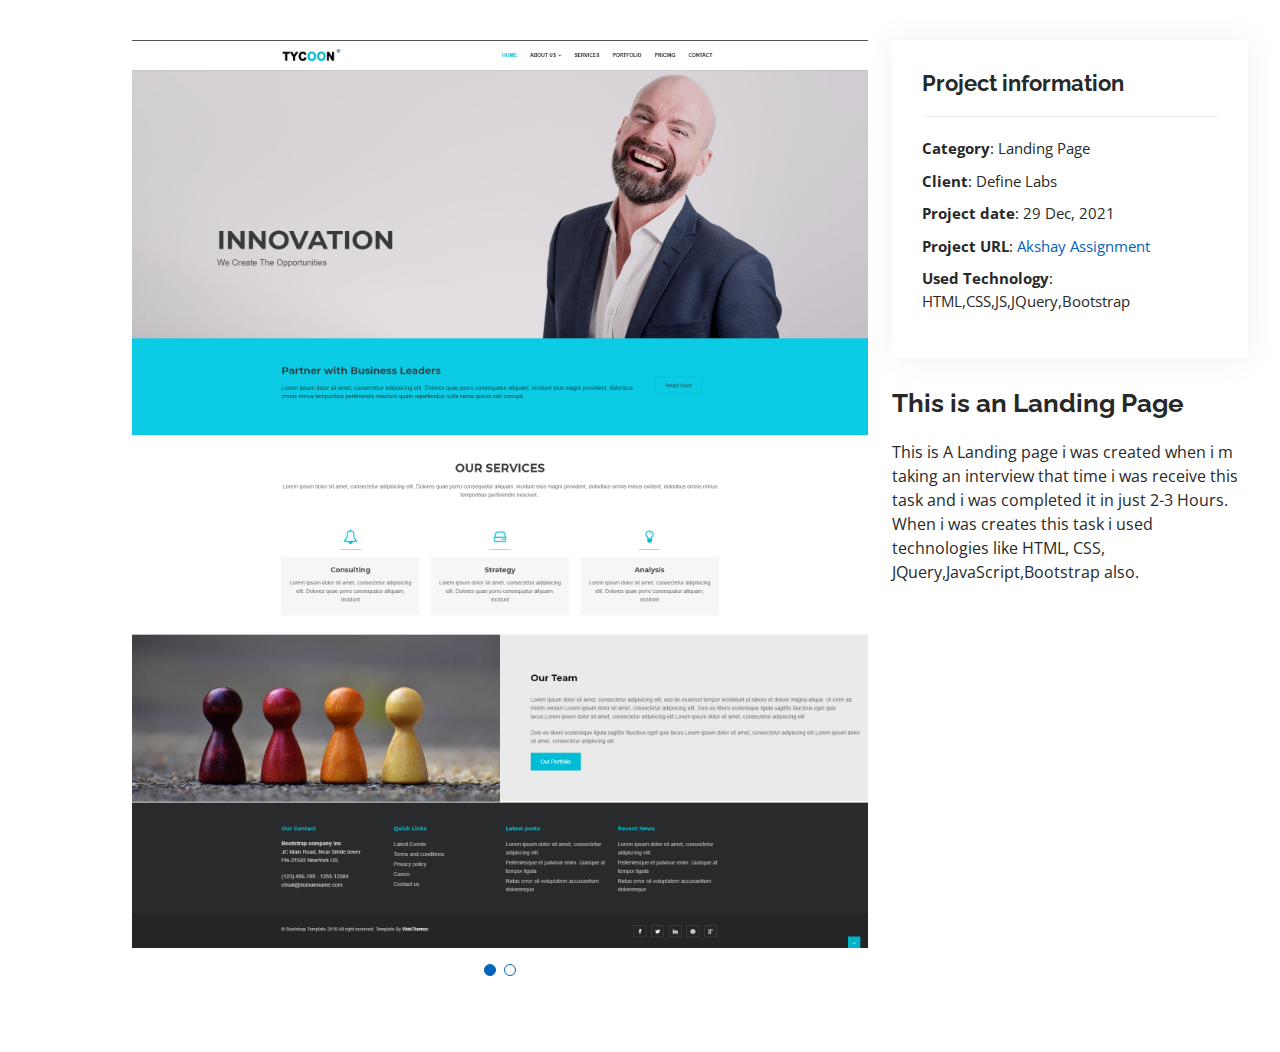
<file: portfolio-details - assign.html>
<!DOCTYPE html>
<html lang="en">

<head>
  <meta charset="utf-8">
  <meta content="width=device-width, initial-scale=1.0" name="viewport">

  <title>Portfolio Details - Personal Bootstrap Template</title>
  <meta content="" name="description">
  <meta content="" name="keywords">

  <!-- Favicons -->
  <link href="assets/img/favicon.png" rel="icon">
  <link href="assets/img/apple-touch-icon.png" rel="apple-touch-icon">

  <!-- Google Fonts -->
  <link href="https://fonts.googleapis.com/css?family=Open+Sans:300,300i,400,400i,600,600i,700,700i|Raleway:300,300i,400,400i,500,500i,600,600i,700,700i|Poppins:300,300i,400,400i,500,500i,600,600i,700,700i" rel="stylesheet">

  <!-- Vendor CSS Files -->
  <link href="assets/vendor/aos/aos.css" rel="stylesheet">
  <link href="assets/vendor/bootstrap/css/bootstrap.min.css" rel="stylesheet">
  <link href="assets/vendor/bootstrap-icons/bootstrap-icons.css" rel="stylesheet">
  <link href="assets/vendor/boxicons/css/boxicons.min.css" rel="stylesheet">
  <link href="assets/vendor/glightbox/css/glightbox.min.css" rel="stylesheet">
  <link href="assets/vendor/swiper/swiper-bundle.min.css" rel="stylesheet">

  <!-- Template Main CSS File -->
  <link href="assets/css/style.css" rel="stylesheet">

  <!-- =======================================================
  * Template Name: MyResume - v4.7.0
  * Template URL: https://bootstrapmade.com/free-html-bootstrap-template-my-resume/
  * Author: BootstrapMade.com
  * License: https://bootstrapmade.com/license/
  ======================================================== -->
</head>

<body>

  <main id="main">

    <!-- ======= Portfolio Details Section ======= -->
    <section id="portfolio-details" class="portfolio-details">
      <div class="container">

        <div class="row gy-4">

          <div class="col-lg-8">
            <div class="portfolio-details-slider swiper">
              <div class="swiper-wrapper align-items-center">

                <div class="swiper-slide">
                  <img src="assets/img/portfolio/level-one.png" alt="">
                </div>

                <div class="swiper-slide">
                  <img src="assets/img/portfolio/level-one.png" alt="">
                </div>

                

              </div>
              <div class="swiper-pagination"></div>
            </div>
          </div>

          <div class="col-lg-4">
            <div class="portfolio-info">
              <h3>Project information</h3>
              <ul>
                <li><strong>Category</strong>: Landing Page</li>
                <li><strong>Client</strong>: Define Labs</li>
                <li><strong>Project date</strong>: 29 Dec, 2021</li>
                <li><strong>Project URL</strong>: <a href="https://definelabs.000webhostapp.com/">Akshay Assignment</a></li>
                <li><strong>Used Technology</strong>: HTML,CSS,JS,JQuery,Bootstrap</li>
            </ul>
            </div>
            <div class="portfolio-description">
              <h2>This is an Landing Page</h2>
              <p>
                This is A Landing page i was created when i m taking an interview that time i was receive this task and i was completed it in just 2-3 Hours. When i was creates this task i used technologies like HTML, CSS, JQuery,JavaScript,Bootstrap also.
              </p>
            </div>
          </div>

        </div>

      </div>
    </section><!-- End Portfolio Details Section -->

  </main><!-- End #main -->

  <div id="preloader"></div>
  <a href="#" class="back-to-top d-flex align-items-center justify-content-center"><i class="bi bi-arrow-up-short"></i></a>

  <!-- Vendor JS Files -->
  <script src="assets/vendor/purecounter/purecounter.js"></script>
  <script src="assets/vendor/aos/aos.js"></script>
  <script src="assets/vendor/bootstrap/js/bootstrap.bundle.min.js"></script>
  <script src="assets/vendor/glightbox/js/glightbox.min.js"></script>
  <script src="assets/vendor/isotope-layout/isotope.pkgd.min.js"></script>
  <script src="assets/vendor/swiper/swiper-bundle.min.js"></script>
  <script src="assets/vendor/typed.js/typed.min.js"></script>
  <script src="assets/vendor/waypoints/noframework.waypoints.js"></script>
  <script src="assets/vendor/php-email-form/validate.js"></script>

  <!-- Template Main JS File -->
  <script src="assets/js/main.js"></script>

</body>

</html>
</file>
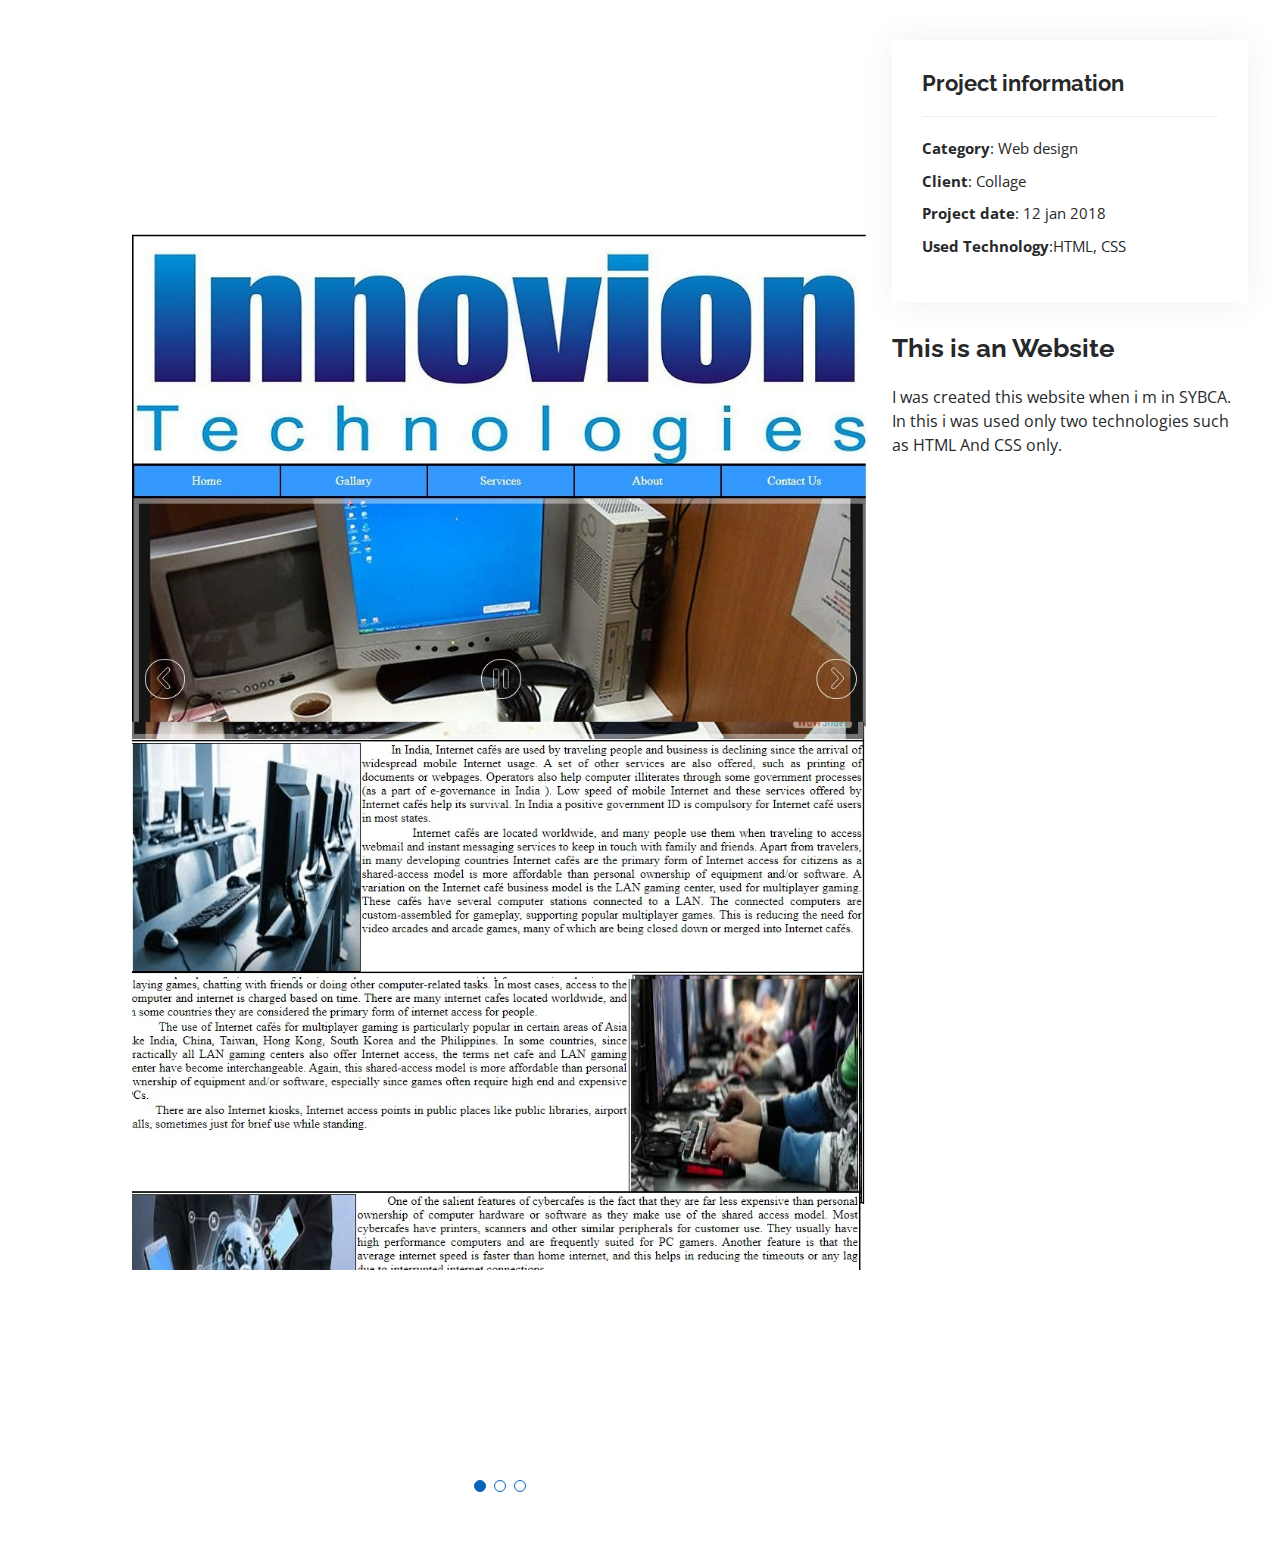
<file: portfolio-details - cafe.html>
<!DOCTYPE html>
<html lang="en">

<head>
  <meta charset="utf-8">
  <meta content="width=device-width, initial-scale=1.0" name="viewport">

  <title>Portfolio Details - Personal Bootstrap Template</title>
  <meta content="" name="description">
  <meta content="" name="keywords">

  <!-- Favicons -->
  <link href="assets/img/favicon.png" rel="icon">
  <link href="assets/img/apple-touch-icon.png" rel="apple-touch-icon">

  <!-- Google Fonts -->
  <link href="https://fonts.googleapis.com/css?family=Open+Sans:300,300i,400,400i,600,600i,700,700i|Raleway:300,300i,400,400i,500,500i,600,600i,700,700i|Poppins:300,300i,400,400i,500,500i,600,600i,700,700i" rel="stylesheet">

  <!-- Vendor CSS Files -->
  <link href="assets/vendor/aos/aos.css" rel="stylesheet">
  <link href="assets/vendor/bootstrap/css/bootstrap.min.css" rel="stylesheet">
  <link href="assets/vendor/bootstrap-icons/bootstrap-icons.css" rel="stylesheet">
  <link href="assets/vendor/boxicons/css/boxicons.min.css" rel="stylesheet">
  <link href="assets/vendor/glightbox/css/glightbox.min.css" rel="stylesheet">
  <link href="assets/vendor/swiper/swiper-bundle.min.css" rel="stylesheet">

  <!-- Template Main CSS File -->
  <link href="assets/css/style.css" rel="stylesheet">

  <!-- =======================================================
  * Template Name: MyResume - v4.7.0
  * Template URL: https://bootstrapmade.com/free-html-bootstrap-template-my-resume/
  * Author: BootstrapMade.com
  * License: https://bootstrapmade.com/license/
  ======================================================== -->
</head>

<body>

  <main id="main">

    <!-- ======= Portfolio Details Section ======= -->
    <section id="portfolio-details" class="portfolio-details">
      <div class="container">

        <div class="row gy-4">

          <div class="col-lg-8">
            <div class="portfolio-details-slider swiper">
              <div class="swiper-wrapper align-items-center">

                <div class="swiper-slide">
                  <img src="assets/img/portfolio/innovion.jpg" alt="">
                </div>

                <div class="swiper-slide">
                  <img src="assets/img/portfolio/inn2.jpg" alt="">
                </div>

                <div class="swiper-slide">
                  <img src="assets/img/portfolio/inn3.jpg" alt="">
                </div>

              </div>
              <div class="swiper-pagination"></div>
            </div>
          </div>

          <div class="col-lg-4">
            <div class="portfolio-info">
              <h3>Project information</h3>
              <ul>
                <li><strong>Category</strong>: Web design</li>
                <li><strong>Client</strong>: Collage</li>
                <li><strong>Project date</strong>: 12 jan 2018</li>
                <li><strong>Used Technology</strong>:HTML, CSS</li>
              </ul>
            </div>
            <div class="portfolio-description">
              <h2>This is an Website</h2>
              <p>
                I was created this website when i m in SYBCA. In this i was used only two technologies such as HTML And CSS only.
              </p>
            </div>
          </div>

        </div>

      </div>
    </section><!-- End Portfolio Details Section -->

  </main><!-- End #main -->

  <div id="preloader"></div>
  <a href="#" class="back-to-top d-flex align-items-center justify-content-center"><i class="bi bi-arrow-up-short"></i></a>

  <!-- Vendor JS Files -->
  <script src="assets/vendor/purecounter/purecounter.js"></script>
  <script src="assets/vendor/aos/aos.js"></script>
  <script src="assets/vendor/bootstrap/js/bootstrap.bundle.min.js"></script>
  <script src="assets/vendor/glightbox/js/glightbox.min.js"></script>
  <script src="assets/vendor/isotope-layout/isotope.pkgd.min.js"></script>
  <script src="assets/vendor/swiper/swiper-bundle.min.js"></script>
  <script src="assets/vendor/typed.js/typed.min.js"></script>
  <script src="assets/vendor/waypoints/noframework.waypoints.js"></script>
  <script src="assets/vendor/php-email-form/validate.js"></script>

  <!-- Template Main JS File -->
  <script src="assets/js/main.js"></script>

</body>

</html>
</file>
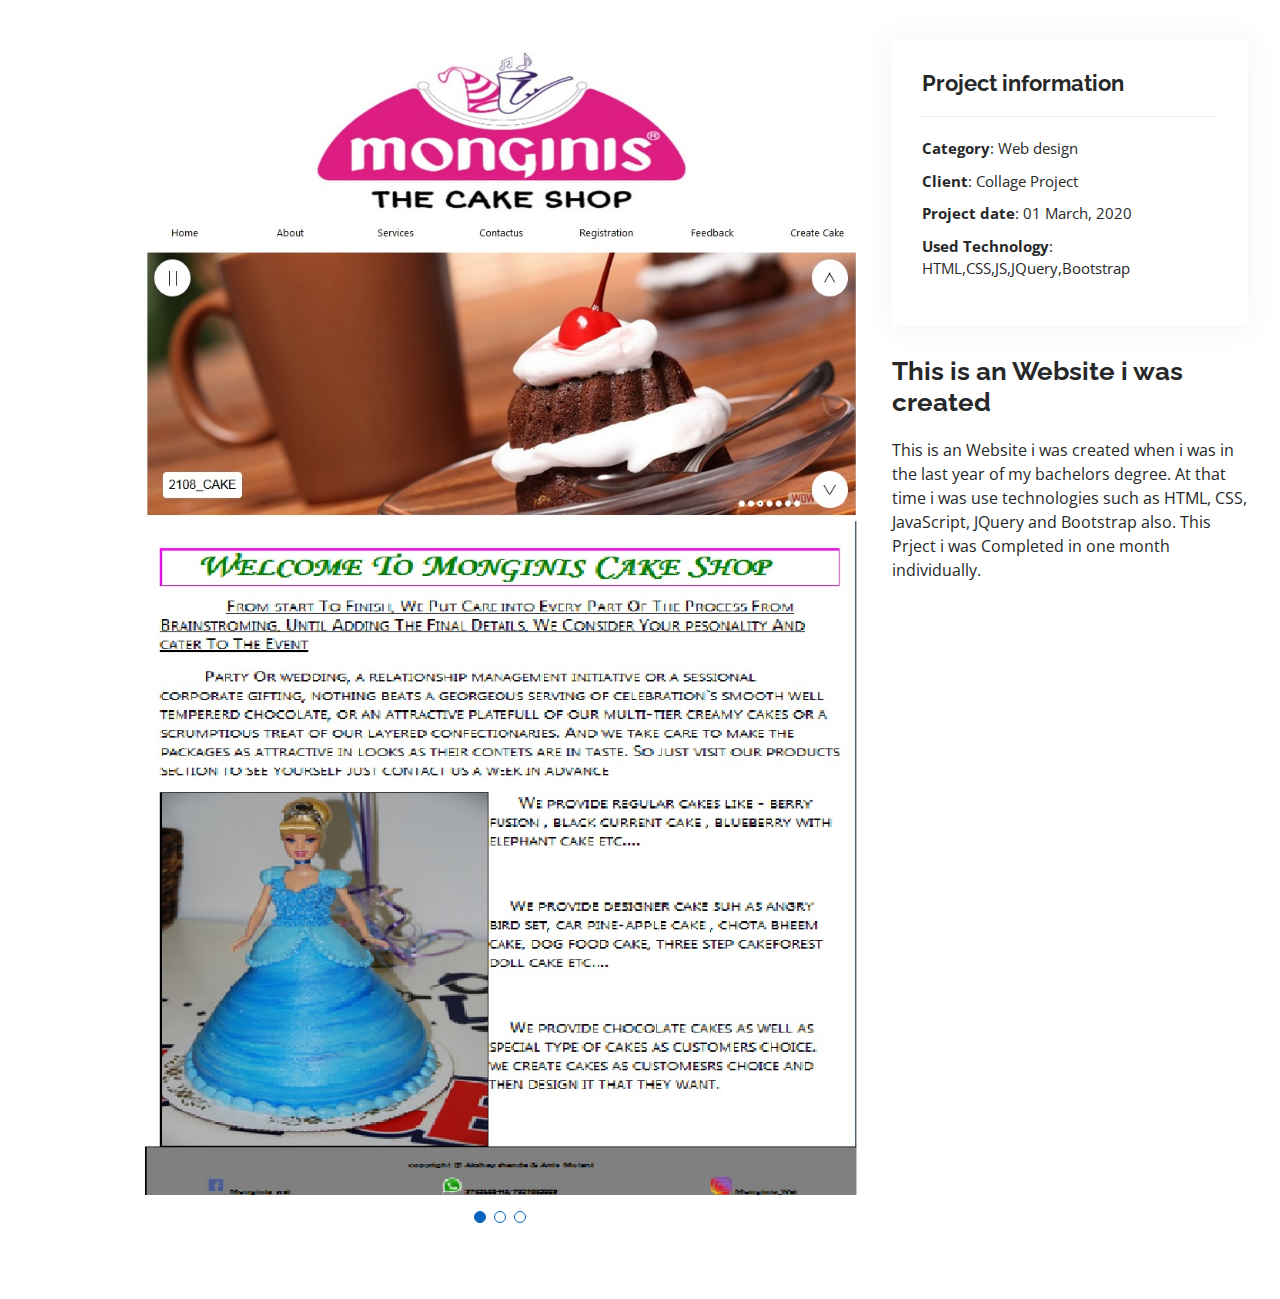
<file: portfolio-details cake.html>
<!DOCTYPE html>
<html lang="en">

<head>
  <meta charset="utf-8">
  <meta content="width=device-width, initial-scale=1.0" name="viewport">

  <title>Portfolio Details - Personal Bootstrap Template</title>
  <meta content="" name="description">
  <meta content="" name="keywords">

  <!-- Favicons -->
  <link href="assets/img/favicon.png" rel="icon">
  <link href="assets/img/apple-touch-icon.png" rel="apple-touch-icon">

  <!-- Google Fonts -->
  <link href="https://fonts.googleapis.com/css?family=Open+Sans:300,300i,400,400i,600,600i,700,700i|Raleway:300,300i,400,400i,500,500i,600,600i,700,700i|Poppins:300,300i,400,400i,500,500i,600,600i,700,700i" rel="stylesheet">

  <!-- Vendor CSS Files -->
  <link href="assets/vendor/aos/aos.css" rel="stylesheet">
  <link href="assets/vendor/bootstrap/css/bootstrap.min.css" rel="stylesheet">
  <link href="assets/vendor/bootstrap-icons/bootstrap-icons.css" rel="stylesheet">
  <link href="assets/vendor/boxicons/css/boxicons.min.css" rel="stylesheet">
  <link href="assets/vendor/glightbox/css/glightbox.min.css" rel="stylesheet">
  <link href="assets/vendor/swiper/swiper-bundle.min.css" rel="stylesheet">

  <!-- Template Main CSS File -->
  <link href="assets/css/style.css" rel="stylesheet">

  <!-- =======================================================
  * Template Name: MyResume - v4.7.0
  * Template URL: https://bootstrapmade.com/free-html-bootstrap-template-my-resume/
  * Author: BootstrapMade.com
  * License: https://bootstrapmade.com/license/
  ======================================================== -->
</head>

<body>

  <main id="main">

    <!-- ======= Portfolio Details Section ======= -->
    <section id="portfolio-details" class="portfolio-details">
      <div class="container">

        <div class="row gy-4">

          <div class="col-lg-8">
            <div class="portfolio-details-slider swiper">
              <div class="swiper-wrapper align-items-center">

                <div class="swiper-slide">
                  <img src="assets/img/portfolio/portfolio-details-1.jpg" alt="">
                </div>

                <div class="swiper-slide">
                  <img src="assets/img/portfolio/portfolio-details-2.jpg" alt="">
                </div>

                <div class="swiper-slide">
                  <img src="assets/img/portfolio/portfolio-details-3.jpg" alt="">
                </div>

              </div>
              <div class="swiper-pagination"></div>
            </div>
          </div>

          <div class="col-lg-4">
            <div class="portfolio-info">
              <h3>Project information</h3>
              <ul>
                <li><strong>Category</strong>: Web design</li>
                <li><strong>Client</strong>: Collage Project</li>
                <li><strong>Project date</strong>: 01 March, 2020</li>
                <li><strong>Used Technology</strong>: HTML,CSS,JS,JQuery,Bootstrap</li>
              </ul>
            </div>
            <div class="portfolio-description">
              <h2>This is an Website i was created</h2>
              <p>
                This is an Website i was created when i was in the last year of my bachelors degree. At that time i was use technologies such as HTML, CSS, JavaScript, JQuery and Bootstrap also. This Prject i was Completed in one month individually.
              </p>
            </div>
          </div>

        </div>

      </div>
    </section><!-- End Portfolio Details Section -->

  </main><!-- End #main -->

  <div id="preloader"></div>
  <a href="#" class="back-to-top d-flex align-items-center justify-content-center"><i class="bi bi-arrow-up-short"></i></a>

  <!-- Vendor JS Files -->
  <script src="assets/vendor/purecounter/purecounter.js"></script>
  <script src="assets/vendor/aos/aos.js"></script>
  <script src="assets/vendor/bootstrap/js/bootstrap.bundle.min.js"></script>
  <script src="assets/vendor/glightbox/js/glightbox.min.js"></script>
  <script src="assets/vendor/isotope-layout/isotope.pkgd.min.js"></script>
  <script src="assets/vendor/swiper/swiper-bundle.min.js"></script>
  <script src="assets/vendor/typed.js/typed.min.js"></script>
  <script src="assets/vendor/waypoints/noframework.waypoints.js"></script>
  <script src="assets/vendor/php-email-form/validate.js"></script>

  <!-- Template Main JS File -->
  <script src="assets/js/main.js"></script>

</body>

</html>
</file>
<file: assets/css/style.css>
/**
* Template Name: MyResume - v4.7.0
* Template URL: https://bootstrapmade.com/free-html-bootstrap-template-my-resume/
* Author: BootstrapMade.com
* License: https://bootstrapmade.com/license/
*/

/*--------------------------------------------------------------
# General
--------------------------------------------------------------*/
body {
  font-family: "Open Sans", sans-serif;
  color: #272829;
}

a {
  color: #0563bb;
  text-decoration: none;
}

a:hover {
  color: #067ded;
  text-decoration: none;
}

h1, h2, h3, h4, h5, h6 {
  font-family: "Raleway", sans-serif;
}

/*--------------------------------------------------------------
# Back to top button
--------------------------------------------------------------*/
.back-to-top {
  position: fixed;
  visibility: hidden;
  opacity: 0;
  right: 15px;
  bottom: 15px;
  z-index: 996;
  background: #0563bb;
  width: 40px;
  height: 40px;
  border-radius: 50px;
  transition: all 0.4s;
}
.back-to-top i {
  font-size: 28px;
  color: #fff;
  line-height: 0;
}
.back-to-top:hover {
  background: #0678e3;
  color: #fff;
}
.back-to-top.active {
  visibility: visible;
  opacity: 1;
}

/*--------------------------------------------------------------
# Preloader
--------------------------------------------------------------*/
#preloader {
  position: fixed;
  top: 0;
  left: 0;
  right: 0;
  bottom: 0;
  z-index: 9999;
  overflow: hidden;
  background: #fff;
}

#preloader:before {
  content: "";
  position: fixed;
  top: calc(50% - 30px);
  left: calc(50% - 30px);
  border: 6px solid #0563bb;
  border-top-color: #fff;
  border-bottom-color: #fff;
  border-radius: 50%;
  width: 60px;
  height: 60px;
  -webkit-animation: animate-preloader 1s linear infinite;
  animation: animate-preloader 1s linear infinite;
}

@-webkit-keyframes animate-preloader {
  0% {
    transform: rotate(0deg);
  }
  100% {
    transform: rotate(360deg);
  }
}

@keyframes animate-preloader {
  0% {
    transform: rotate(0deg);
  }
  100% {
    transform: rotate(360deg);
  }
}
/*--------------------------------------------------------------
# Disable aos animation delay on mobile devices
--------------------------------------------------------------*/
@media screen and (max-width: 768px) {
  [data-aos-delay] {
    transition-delay: 0 !important;
  }
}
/*--------------------------------------------------------------
# Header
--------------------------------------------------------------*/
#header {
  position: fixed;
  top: 0;
  left: 0;
  bottom: 0;
  z-index: 9997;
  transition: all 0.5s;
  padding: 15px;
  overflow-y: auto;
}
@media (max-width: 992px) {
  #header {
    width: 300px;
    background: #fff;
    border-right: 1px solid #e6e9ec;
    left: -300px;
  }
}

@media (min-width: 992px) {
  #main {
    margin-left: 100px;
  }
}
/*--------------------------------------------------------------
# Navigation Menu
--------------------------------------------------------------*/
/**
* Desktop Navigation 
*/
.nav-menu {
  padding: 0;
  display: block;
}
.nav-menu * {
  margin: 0;
  padding: 0;
  list-style: none;
}
.nav-menu > ul > li {
  position: relative;
  white-space: nowrap;
}
.nav-menu a, .nav-menu a:focus {
  display: flex;
  align-items: center;
  color:#455054;
  padding: 10px 18px;
  margin-bottom: 8px;
  transition: 0.3s;
  font-size: 15px;
  border-radius: 50px;
  background: #f2f3f5;
  height: 56px;
  width: 100%;
  overflow: hidden;
  transition: 0.3s;
}
.nav-menu a i, .nav-menu a:focus i {
  font-size: 20px;
}
.nav-menu a span, .nav-menu a:focus span {
  padding: 0 5px 0 7px;
  color: green;
}
@media (min-width: 992px) {
  .nav-menu a, .nav-menu a:focus {
    width: 56px;
  }
  .nav-menu a span, .nav-menu a:focus span {
    display: none;
    color: green;
  }
}
.nav-menu a:hover, .nav-menu .active, .nav-menu .active:focus, .nav-menu li:hover > a {
  color: #fff;
  background: green;
}
.nav-menu a:hover span, .nav-menu .active span, .nav-menu .active:focus span, .nav-menu li:hover > a span {
  color: #fff;
}
.nav-menu a:hover, .nav-menu li:hover > a {
  width: 100%;
  color: #fff;
}
.nav-menu a:hover span, .nav-menu li:hover > a span {
  display: block;
}

/**
* Mobile Navigation 
*/
.mobile-nav-toggle {
  position: fixed;
  right: 10px;
  top: 10px;
  z-index: 9998;
  border: 0;
  background: none;
  font-size: 28px;
  transition: all 0.4s;
  outline: none !important;
  line-height: 0;
  cursor: pointer;
  border-radius: 50px;
  padding: 5px;
}
.mobile-nav-toggle i {
  color: #45505b;
}

.mobile-nav-active {
  overflow: hidden;
}
.mobile-nav-active #header {
  left: 0;
}
.mobile-nav-active .mobile-nav-toggle {
  color: #fff;
  background-color: #0563bb;
}

/*--------------------------------------------------------------
# Hero Section
--------------------------------------------------------------*/
#hero {
  width: 100%;
  height: 100vh;
  background: url("assets/img/background.jpg") top right no-repeat;
  background-size: cover;
  position: relative;
}
@media (min-width: 992px) {
  #hero {
    padding-left: 160px;
  }
}
#hero:before {
  content: "";
  background: rgba(255, 255, 255, 0.7);
  position: absolute;
  bottom: 0;
  top: 0;
  left: 0;
  right: 0;
}
#hero h1 {
  margin: 0;
  font-size: 64px;
  font-weight: 700;
  line-height: 56px;
  color: black;
}
#hero p {
  color: black;
  margin: 15px 0 0 0;
  font-size: 26px;
  font-family: "Poppins", sans-serif;
}
#hero p span {
  color: green;
  letter-spacing: 1px;
}
#hero .social-links {
  margin-top: 30px;
}
#hero .social-links a {
  font-size: 24px;
  display: inline-block;
  color: #45505b;
  line-height: 1;
  margin-right: 20px;
  transition: 0.3s;
}
#hero .social-links a:hover {
  color: #0563bb;
}
@media (max-width: 992px) {
  #hero {
    text-align: center;
  }
  #hero h1 {
    font-size: 32px;
    line-height: 36px;
  }
  #hero p {
    margin-top: 10px;
    font-size: 20px;
    line-height: 24px;
  }
}

/*--------------------------------------------------------------
# Sections General
--------------------------------------------------------------*/
section {
  padding: 60px 0;
  overflow: hidden;
}

.section-title {
  text-align: center;
  padding-bottom: 30px;
}
.section-title h2 {
  font-size: 32px;
  font-weight: bold;
  text-transform: uppercase;
  margin-bottom: 20px;
  padding-bottom: 20px;
  position: relative;
  color: #45505b;
}
.section-title h2::before {
  content: "";
  position: absolute;
  display: block;
  width: 120px;
  height: 1px;
  background: #ddd;
  bottom: 1px;
  left: calc(50% - 60px);
}
.section-title h2::after {
  content: "";
  position: absolute;
  display: block;
  width: 40px;
  height: 3px;
  background: #0563bb;
  bottom: 0;
  left: calc(50% - 20px);
}
.section-title p {
  margin-bottom: 0;
}

/*--------------------------------------------------------------
# About
--------------------------------------------------------------*/
.about .content h3 {
  font-weight: 700;
  font-size: 26px;
  color: #728394;
}
.about .content ul {
  list-style: none;
  padding: 0;
}
.about .content ul li {
  margin-bottom: 20px;
  display: flex;
  align-items: center;
}
.about .content ul strong {
  margin-right: 10px;
}
.about .content ul i {
  font-size: 16px;
  margin-right: 5px;
  color: #0563bb;
  line-height: 0;
}
.about .content p:last-child {
  margin-bottom: 0;
}

/*--------------------------------------------------------------
# Facts
--------------------------------------------------------------*/
.facts .count-box {
  padding: 30px 30px 25px 30px;
  margin-top: 30px;
  width: 100%;
  position: relative;
  text-align: center;
  background: #fff;
}
.facts .count-box i {
  position: absolute;
  top: -25px;
  left: 50%;
  transform: translateX(-50%);
  font-size: 24px;
  background: #0563bb;
  color: #fff;
  border-radius: 50px;
  display: inline-flex;
  align-items: center;
  justify-content: center;
  width: 48px;
  height: 48px;
}
.facts .count-box span {
  font-size: 36px;
  display: block;
  font-weight: 600;
  color: #011426;
}
.facts .count-box p {
  padding: 0;
  margin: 0;
  font-family: "Raleway", sans-serif;
  font-size: 14px;
}

/*--------------------------------------------------------------
# skills
--------------------------------------------------------------*/
.skills .progress {
  height: 60px;
  display: block;
  background: none;
  border-radius: 0;
}
.skills .progress .skill {
  padding: 10px 0;
  margin: 0;
  text-transform: uppercase;
  display: block;
  font-weight: 600;
  font-family: "Poppins", sans-serif;
  color: #45505b;
}
.skills .progress .skill .val {
  float: right;
  font-style: normal;
}
.skills .progress-bar-wrap {
  background: #f2f3f5;
}
.skills .progress-bar {
  width: 1px;
  height: 10px;
  transition: 0.9s;
  background-color: green;
}

/*--------------------------------------------------------------
# Resume
--------------------------------------------------------------*/
.resume .resume-title {
  font-size: 26px;
  font-weight: 700;
  margin-top: 20px;
  margin-bottom: 20px;
  color: #45505b;
}
.resume .resume-item {
  padding: 0 0 20px 20px;
  margin-top: -2px;
  border-left: 2px solid green;
  position: relative;
}
.resume .resume-item h4 {
  line-height: 18px;
  font-size: 18px;
  font-weight: 600;
  text-transform: uppercase;
  font-family: "Poppins", sans-serif;
  color: green;
  margin-bottom: 10px;
}
.resume .resume-item h5 {
  font-size: 16px;
  background: #f7f8f9;
  padding: 5px 15px;
  display: inline-block;
  font-weight: 600;
  margin-bottom: 10px;
}
.resume .resume-item ul {
  padding-left: 20px;
}
.resume .resume-item ul li {
  padding-bottom: 10px;
}
.resume .resume-item:last-child {
  padding-bottom: 0;
}
.resume .resume-item::before {
  content: "";
  position: absolute;
  width: 16px;
  height: 16px;
  border-radius: 50px;
  left: -9px;
  top: 0;
  background: #fff;
  border: 2px solid #0563bb;
}

/*--------------------------------------------------------------
# Portfolio
--------------------------------------------------------------*/
.portfolio .portfolio-item {
  margin-bottom: 30px;
}
.portfolio #portfolio-flters {
  padding: 0;
  margin: 0 auto 25px auto;
  list-style: none;
  text-align: center;
  background: #fff;
  border-radius: 50px;
  padding: 2px 15px;
}
.portfolio #portfolio-flters li {
  cursor: pointer;
  display: inline-block;
  padding: 10px 15px;
  font-size: 14px;
  font-weight: 600;
  line-height: 1;
  text-transform: uppercase;
  color: #272829;
  margin-bottom: 5px;
  transition: all 0.3s ease-in-out;
}
.portfolio #portfolio-flters li:hover, .portfolio #portfolio-flters li.filter-active {
  color: #0563bb;
}
.portfolio #portfolio-flters li:last-child {
  margin-right: 0;
}
.portfolio .portfolio-wrap {
  transition: 0.3s;
  position: relative;
  overflow: hidden;
  z-index: 1;
  background: rgba(69, 80, 91, 0.8);
}
.portfolio .portfolio-wrap::before {
  content: "";
  background: rgba(255, 255, 255, 0.7);
  position: absolute;
  left: 30px;
  right: 30px;
  top: 30px;
  bottom: 30px;
  transition: all ease-in-out 0.3s;
  z-index: 2;
  opacity: 0;
}
.portfolio .portfolio-wrap .portfolio-info {
  opacity: 0;
  position: absolute;
  top: 0;
  left: 0;
  right: 0;
  bottom: 0;
  text-align: center;
  z-index: 3;
  transition: all ease-in-out 0.3s;
  display: flex;
  flex-direction: column;
  justify-content: center;
  align-items: center;
}
.portfolio .portfolio-wrap .portfolio-info::before {
  display: block;
  content: "";
  width: 48px;
  height: 48px;
  position: absolute;
  top: 35px;
  left: 35px;
  border-top: 3px solid #d7dce1;
  border-left: 3px solid #d7dce1;
  transition: all 0.5s ease 0s;
  z-index: 9994;
}
.portfolio .portfolio-wrap .portfolio-info::after {
  display: block;
  content: "";
  width: 48px;
  height: 48px;
  position: absolute;
  bottom: 35px;
  right: 35px;
  border-bottom: 3px solid #d7dce1;
  border-right: 3px solid #d7dce1;
  transition: all 0.5s ease 0s;
  z-index: 9994;
}
.portfolio .portfolio-wrap .portfolio-info h4 {
  font-size: 20px;
  color: #45505b;
  font-weight: 600;
}
.portfolio .portfolio-wrap .portfolio-info p {
  color: #45505b;
  font-size: 14px;
  text-transform: uppercase;
  padding: 0;
  margin: 0;
}
.portfolio .portfolio-wrap .portfolio-links {
  text-align: center;
  z-index: 4;
}
.portfolio .portfolio-wrap .portfolio-links a {
  color: #45505b;
  margin: 0 2px;
  font-size: 28px;
  display: inline-block;
  transition: 0.3s;
}
.portfolio .portfolio-wrap .portfolio-links a:hover {
  color: #148af9;
}
.portfolio .portfolio-wrap:hover::before {
  top: 0;
  left: 0;
  right: 0;
  bottom: 0;
  opacity: 1;
}
.portfolio .portfolio-wrap:hover .portfolio-info {
  opacity: 1;
}
.portfolio .portfolio-wrap:hover .portfolio-info::before {
  top: 15px;
  left: 15px;
}
.portfolio .portfolio-wrap:hover .portfolio-info::after {
  bottom: 15px;
  right: 15px;
}

/*--------------------------------------------------------------
# Portfolio Details
--------------------------------------------------------------*/
.portfolio-details {
  padding-top: 40px;
}
.portfolio-details .portfolio-details-slider img {
  width: 100%;
}
.portfolio-details .portfolio-details-slider .swiper-pagination {
  margin-top: 20px;
  position: relative;
}
.portfolio-details .portfolio-details-slider .swiper-pagination .swiper-pagination-bullet {
  width: 12px;
  height: 12px;
  background-color: #fff;
  opacity: 1;
  border: 1px solid #0563bb;
}
.portfolio-details .portfolio-details-slider .swiper-pagination .swiper-pagination-bullet-active {
  background-color: #0563bb;
}
.portfolio-details .portfolio-info {
  padding: 30px;
  box-shadow: 0px 0 30px rgba(69, 80, 91, 0.08);
}
.portfolio-details .portfolio-info h3 {
  font-size: 22px;
  font-weight: 700;
  margin-bottom: 20px;
  padding-bottom: 20px;
  border-bottom: 1px solid #eee;
}
.portfolio-details .portfolio-info ul {
  list-style: none;
  padding: 0;
  font-size: 15px;
}
.portfolio-details .portfolio-info ul li + li {
  margin-top: 10px;
}
.portfolio-details .portfolio-description {
  padding-top: 30px;
}
.portfolio-details .portfolio-description h2 {
  font-size: 26px;
  font-weight: 700;
  margin-bottom: 20px;
}
.portfolio-details .portfolio-description p {
  padding: 0;
}

/*--------------------------------------------------------------
# Services
--------------------------------------------------------------*/
.services .icon-box {
  text-align: center;
  padding: 70px 20px 80px 20px;
  transition: all ease-in-out 0.3s;
  background: #fff;
  box-shadow: 0px 5px 90px 0px rgba(110, 123, 131, 0.05);
}
.services .icon-box .icon {
  margin: 0 auto;
  width: 100px;
  height: 100px;
  display: flex;
  align-items: center;
  justify-content: center;
  transition: ease-in-out 0.3s;
  position: relative;
}
.services .icon-box .icon i {
  font-size: 36px;
  transition: 0.5s;
  position: relative;
}
.services .icon-box .icon svg {
  position: absolute;
  top: 0;
  left: 0;
}
.services .icon-box .icon svg path {
  transition: 0.5s;
  fill: #f5f5f5;
}
.services .icon-box h4 {
  font-weight: 600;
  margin: 10px 0 15px 0;
  font-size: 22px;
}
.services .icon-box h4 a {
  color: #45505b;
  transition: ease-in-out 0.3s;
}
.services .icon-box p {
  line-height: 24px;
  font-size: 14px;
  margin-bottom: 0;
}
.services .icon-box:hover {
  border-color: #fff;
  box-shadow: 0px 0 35px 0 rgba(0, 0, 0, 0.08);
}
.services .iconbox-blue i {
  color: #47aeff;
}
.services .iconbox-blue:hover .icon i {
  color: #fff;
}
.services .iconbox-blue:hover .icon path {
  fill: #47aeff;
}
.services .iconbox-orange i {
  color: #ffa76e;
}
.services .iconbox-orange:hover .icon i {
  color: #fff;
}
.services .iconbox-orange:hover .icon path {
  fill: #ffa76e;
}
.services .iconbox-pink i {
  color: #e80368;
}
.services .iconbox-pink:hover .icon i {
  color: #fff;
}
.services .iconbox-pink:hover .icon path {
  fill: #e80368;
}
.services .iconbox-yellow i {
  color: #ffbb2c;
}
.services .iconbox-yellow:hover .icon i {
  color: #fff;
}
.services .iconbox-yellow:hover .icon path {
  fill: #ffbb2c;
}
.services .iconbox-red i {
  color: #ff5828;
}
.services .iconbox-red:hover .icon i {
  color: #fff;
}
.services .iconbox-red:hover .icon path {
  fill: #ff5828;
}
.services .iconbox-teal i {
  color: #11dbcf;
}
.services .iconbox-teal:hover .icon i {
  color: #fff;
}
.services .iconbox-teal:hover .icon path {
  fill: #11dbcf;
}

/*--------------------------------------------------------------
# Testimonials
--------------------------------------------------------------*/
.testimonials .section-header {
  margin-bottom: 40px;
}
.testimonials .testimonials-carousel, .testimonials .testimonials-slider {
  overflow: hidden;
}
.testimonials .testimonial-item {
  text-align: center;
}
.testimonials .testimonial-item .testimonial-img {
  width: 120px;
  border-radius: 50%;
  border: 4px solid #fff;
  margin: 0 auto;
}
.testimonials .testimonial-item h3 {
  font-size: 20px;
  font-weight: bold;
  margin: 10px 0 5px 0;
  color: #111;
}
.testimonials .testimonial-item h4 {
  font-size: 14px;
  color: #999;
  margin: 0 0 15px 0;
}
.testimonials .testimonial-item .quote-icon-left, .testimonials .testimonial-item .quote-icon-right {
  color: #90c8fc;
  font-size: 26px;
}
.testimonials .testimonial-item .quote-icon-left {
  display: inline-block;
  left: -5px;
  position: relative;
}
.testimonials .testimonial-item .quote-icon-right {
  display: inline-block;
  right: -5px;
  position: relative;
  top: 10px;
}
.testimonials .testimonial-item p {
  font-style: italic;
  margin: 0 auto 15px auto;
}
.testimonials .swiper-pagination {
  margin-top: 20px;
  position: relative;
}
.testimonials .swiper-pagination .swiper-pagination-bullet {
  width: 12px;
  height: 12px;
  background-color: #fff;
  opacity: 1;
  border: 1px solid #0563bb;
}
.testimonials .swiper-pagination .swiper-pagination-bullet-active {
  background-color: #0563bb;
}
@media (min-width: 992px) {
  .testimonials .testimonial-item p {
    width: 80%;
  }
}

/*--------------------------------------------------------------
# Contact
--------------------------------------------------------------*/
.contact .info {
  width: 100%;
  background: #fff;
}
.contact .info i {
  font-size: 20px;
  color: #0563bb;
  float: left;
  width: 44px;
  height: 44px;
  background: #eef7ff;
  display: flex;
  justify-content: center;
  align-items: center;
  border-radius: 50px;
  transition: all 0.3s ease-in-out;
}
.contact .info h4 {
  padding: 0 0 0 60px;
  font-size: 22px;
  font-weight: 600;
  margin-bottom: 5px;
  color: #45505b;
}
.contact .info p {
  padding: 0 0 0 60px;
  margin-bottom: 0;
  font-size: 14px;
  color: #728394;
}
.contact .info .email, .contact .info .phone {
  margin-top: 40px;
}
.contact .info .email:hover i, .contact .info .address:hover i, .contact .info .phone:hover i {
  background: green;
  color: #fff;
}
.contact .php-email-form {
  width: 100%;
  background: #fff;
}
.contact .php-email-form .form-group {
  padding-bottom: 8px;
}
.contact .php-email-form .error-message {
  display: none;
  color: #fff;
  background: #ed3c0d;
  text-align: left;
  padding: 15px;
  font-weight: 600;
}
.contact .php-email-form .error-message br + br {
  margin-top: 25px;
}
.contact .php-email-form .sent-message {
  display: none;
  color: #fff;
  background: #18d26e;
  text-align: center;
  padding: 15px;
  font-weight: 600;
}
.contact .php-email-form .loading {
  display: none;
  background: #fff;
  text-align: center;
  padding: 15px;
}
.contact .php-email-form .loading:before {
  content: "";
  display: inline-block;
  border-radius: 50%;
  width: 24px;
  height: 24px;
  margin: 0 10px -6px 0;
  border: 3px solid #18d26e;
  border-top-color: #eee;
  -webkit-animation: animate-loading 1s linear infinite;
  animation: animate-loading 1s linear infinite;
}
.contact .php-email-form input, .contact .php-email-form textarea {
  border-radius: 4px;
  box-shadow: none;
  font-size: 14px;
}
.contact .php-email-form input {
  height: 44px;
}
.contact .php-email-form textarea {
  padding: 10px 12px;
}
.contact .php-email-form button[type=submit] {
  background: green;
  border: 0;
  padding: 10px 35px;
  color: #fff;
  transition: 0.4s;
  border-radius: 50px;
}
.contact .php-email-form button[type=submit]:hover {
  background: green;
}
@-webkit-keyframes animate-loading {
  0% {
    transform: rotate(0deg);
  }
  100% {
    transform: rotate(360deg);
  }
}
@keyframes animate-loading {
  0% {
    transform: rotate(0deg);
  }
  100% {
    transform: rotate(360deg);
  }
}

/*--------------------------------------------------------------
# Footer
--------------------------------------------------------------*/
#footer {
  background: #f7f8f9;
  color: #45505b;
  font-size: 14px;
  text-align: center;
  padding: 30px 0;
}
#footer h3 {
  font-size: 36px;
  font-weight: 700;
  position: relative;
  font-family: "Poppins", sans-serif;
  padding: 0;
  margin: 0 0 15px 0;
}
#footer p {
  font-size: 15;
  font-style: italic;
  padding: 0;
  margin: 0 0 40px 0;
}
#footer .social-links {
  margin: 0 0 40px 0;
}
#footer .social-links a {
  font-size: 18px;
  display: inline-block;
  background: green;
  color: #fff;
  line-height: 1;
  padding: 8px 0;
  margin-right: 4px;
  border-radius: 50%;
  text-align: center;
  width: 36px;
  height: 36px;
  transition: 0.3s;
}
#footer .social-links a:hover {
  background: green;
  color: #fff;
  text-decoration: none;
}
#footer .copyright {
  margin: 0 0 5px 0;
}
#footer .credits {
  font-size: 13px;
}
</file>
